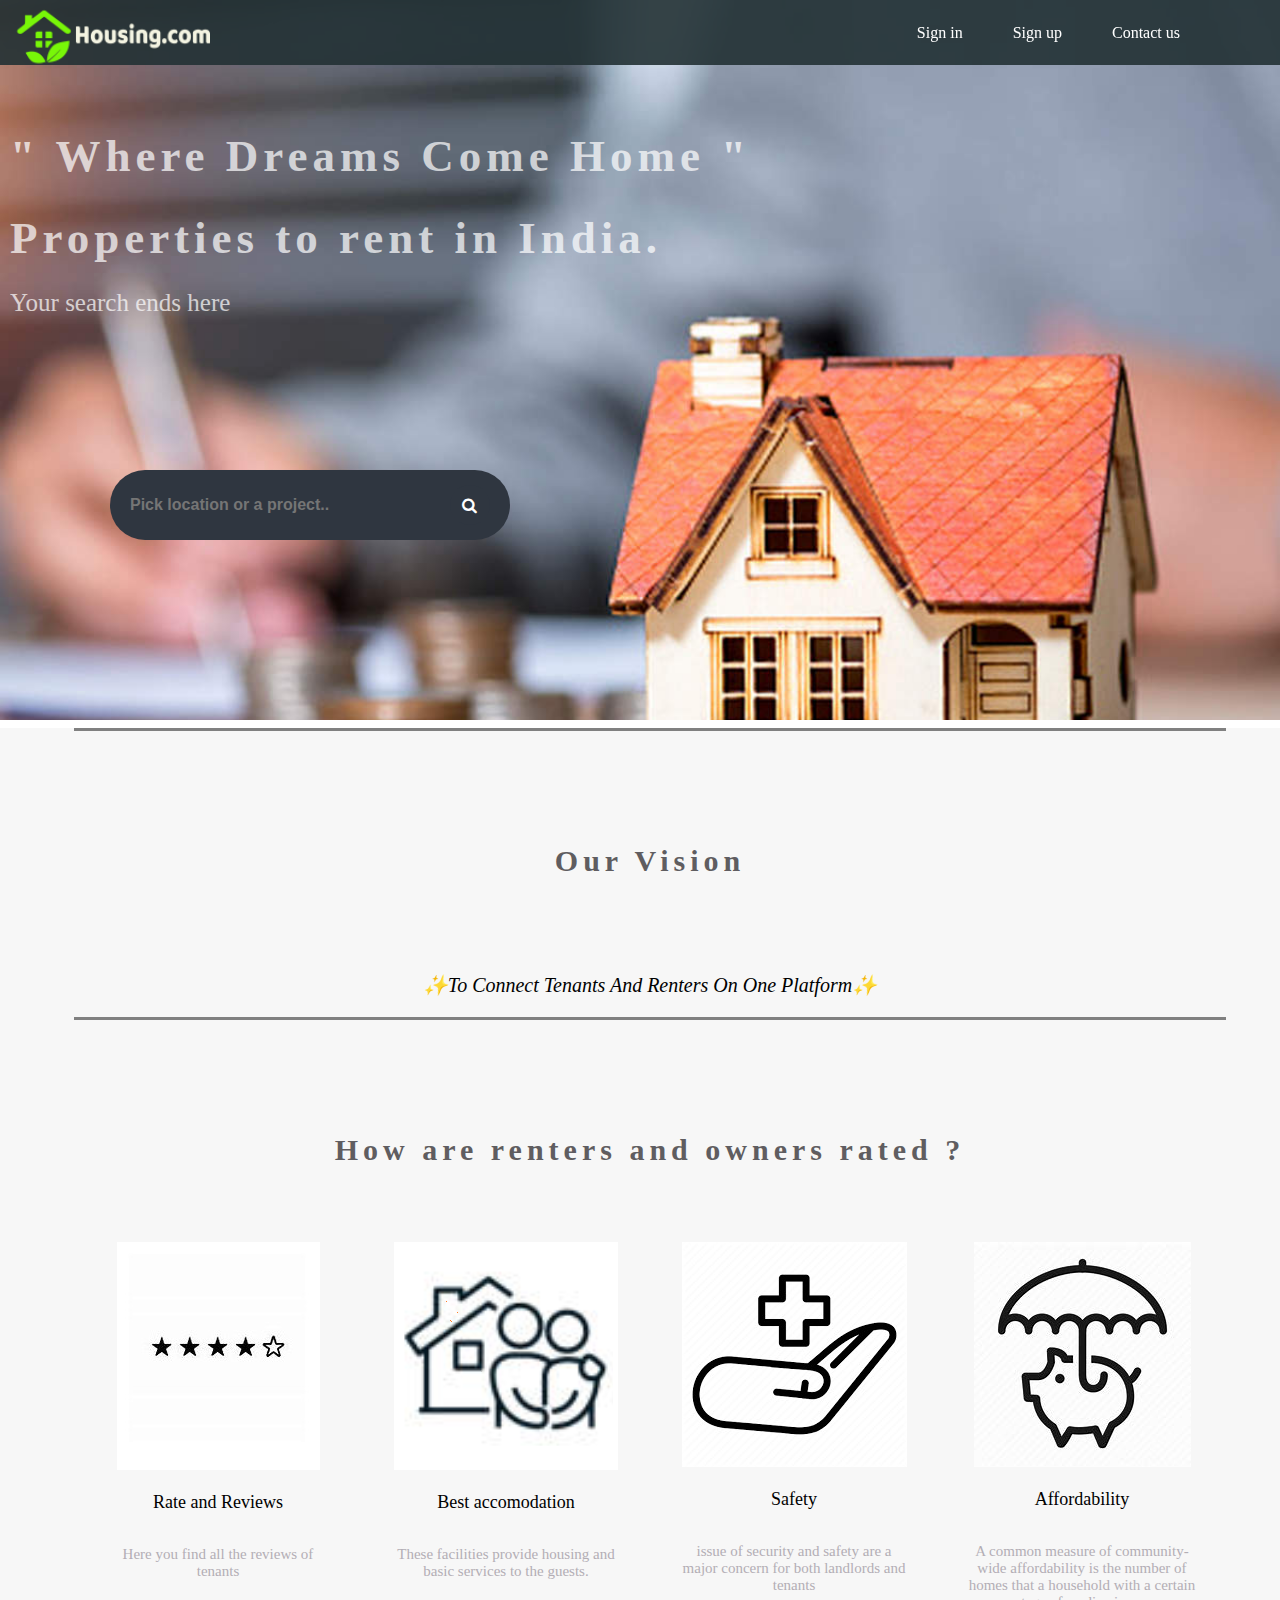
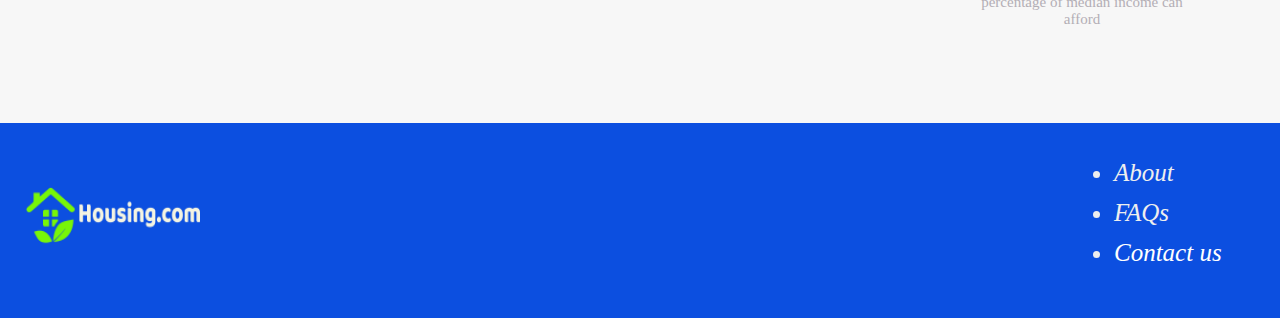
<file: index.html>
<!DOCTYPE html>
<html>

<head>
    <meta charset="utf-8">
    <meta name="viewport" content="width=device-width, initial-scale=1.0">
    <title>Housing.com</title>
    <link rel="stylesheet" href="stylesheet.css">
    <link rel="stylesheet" href="responsive.css">
    <link rel="stylesheet" href="https://maxcdn.bootstrapcdn.com/font-awesome/4.5.0/css/font-awesome.min.css">
    <link rel="stylesheet" href="https://cdnjs.cloudflare.com/ajax/libs/font-awesome/4.7.0/css/font-awesome.min.css">
</head>

<body>
    <header>
        <div class="container">
            <div class="header-left">
                <a href="#"><img class="logo" src="logo1.png"></a>
            </div>
            <div class="header-right">
                <a href="#">Sign in</a>
                <a href="#">Sign up</a>
                <a href="https://mayank3005.github.io/proj1/index.html" target="_blank">Contact us</a>
            </div>
        </div>
    </header>
    <div class="top-wrapper">
        <div class="container">
            <h1>" Where Dreams Come Home "</h1>
            <h1>Properties to rent in India.</h1>
            <p>Your search ends here</p>
            <div class="search-box">
                <input name="" class="search-txt" type="text" placeholder="Pick location or a project..">
                <a class="search-btn" href="#"><i class="fa fa-search"></i></a>
            </div>
        </div>
    </div>
    <div class="lesson-wrapper">
        <div class="container">
            <hr size=5px noshade>
            <div class="heading">
                <h2>Our Vision</h2>
            </div>
            <p class="vision">✨To Connect Tenants And Renters On One Platform✨</p>
            <hr size=5 noshade>
            <div class="heading">
                <h2>How are renters and owners rated ?</h2>
            </div>
            <div class="lessons">
                <div class="lesson">
                    <div class="lesson-icon">
                        <img src="img1.jpeg">
                        <p>Rate and Reviews</p>
                    </div>
                    <p class="text-contents">Here you find all the reviews of tenants </p>
                </div>
                <div class="lesson">
                    <div class="lesson-icon">
                        <img src="img2.png">
                        <p>Best accomodation</p>
                    </div>
                    <p class="text-contents">These facilities provide housing and basic services to the guests.</p>
                </div>
                <div class="lesson">
                    <div class="lesson-icon">
                        <img src="img3.jpeg">
                        <p>Safety</p>
                    </div>
                    <p class="text-contents">issue of security and safety are a major concern for both landlords and tenants</p>
                </div>
                <div class="lesson">
                    <div class="lesson-icon">
                        <img src="img4.jpeg">
                        <p>Affordability</p>
                    </div>
                    <p class="text-contents">A common measure of community-wide affordability is the number of homes that a household with a certain percentage of median income can afford</p>
                </div>
                <div class="clear"></div>
            </div>
        </div>
    </div>

    <footer>
        <div class="footer">
            <div class="footer-logo">
                <img src="logo1.png">
            </div>
            <div class="footer-list">
                <ul>
                    <li>About</li>
                    <li>FAQs</li>
                    <li><a href="https://mayank3005.github.io/proj1/index.html" target="_blank">Contact us</li>
                </ul>
            </div>
        </div>
        </div>
    </footer>
</body>

</html>
</file>
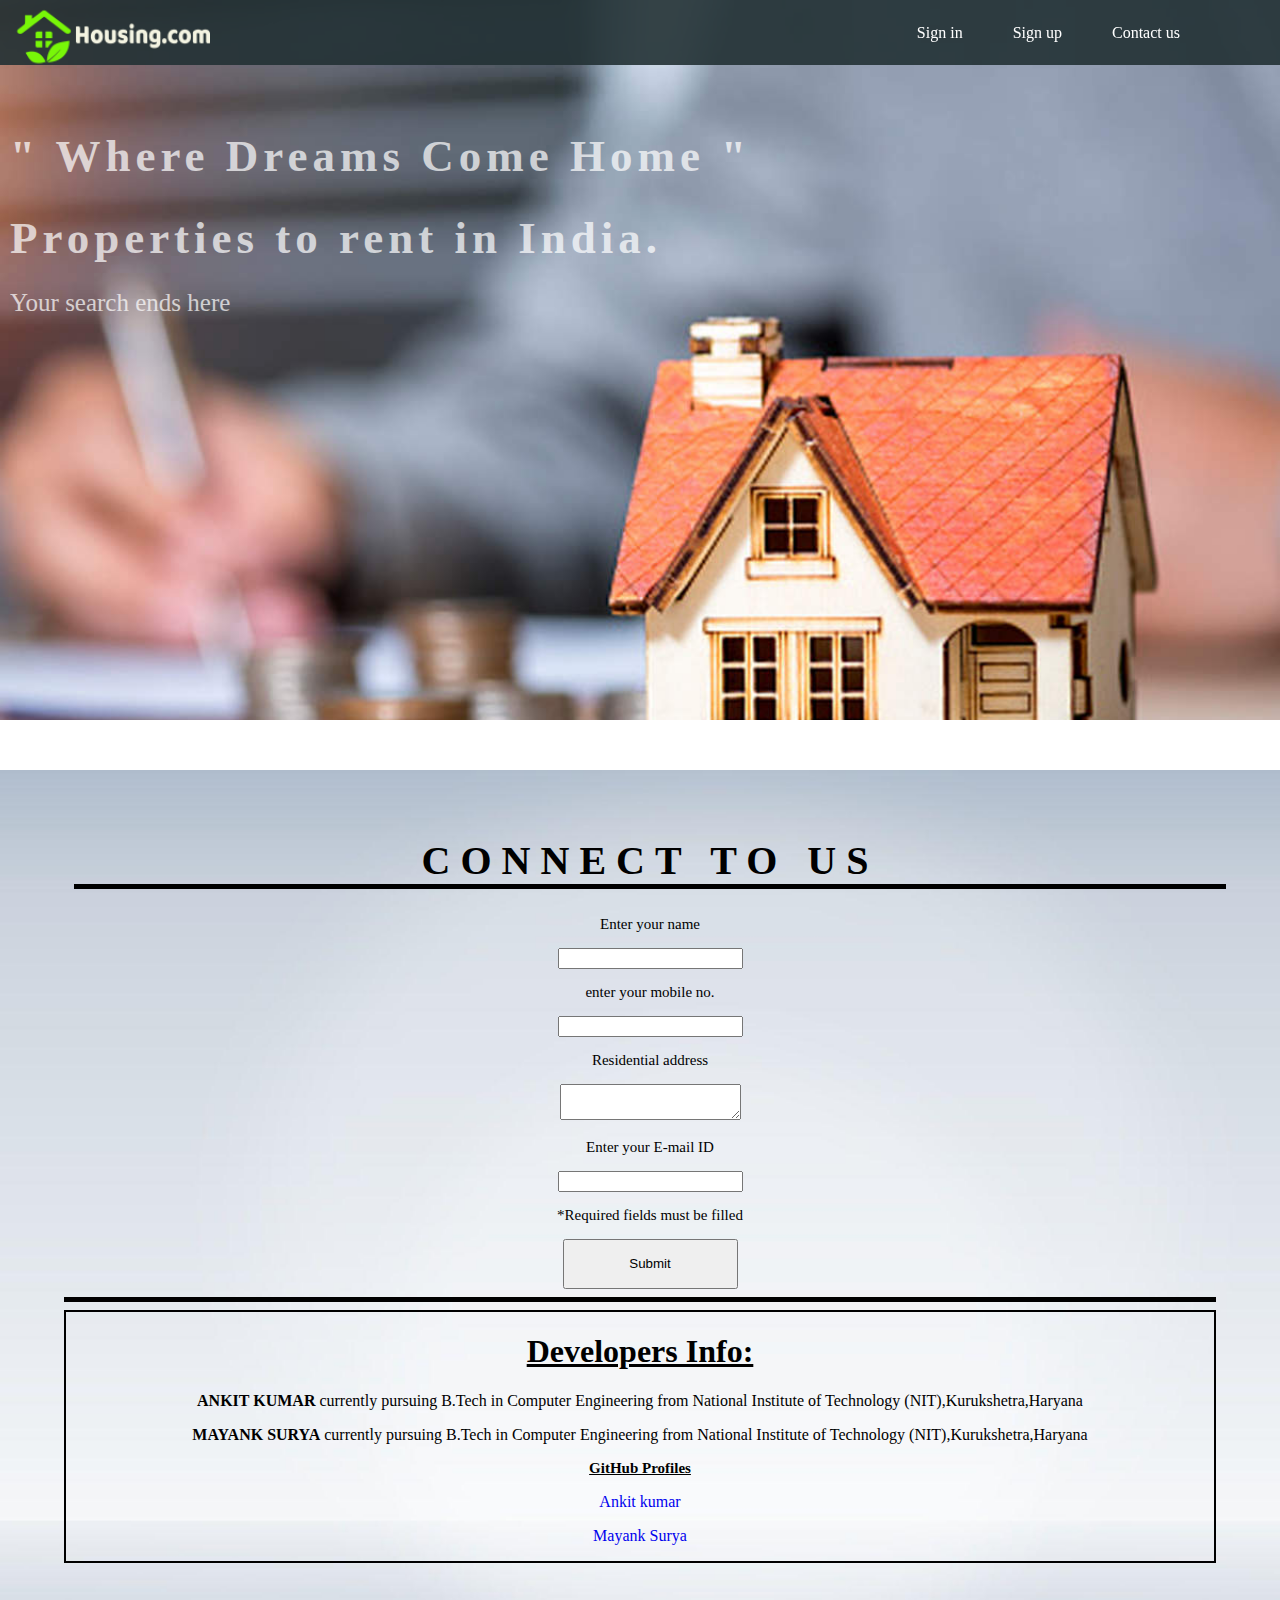
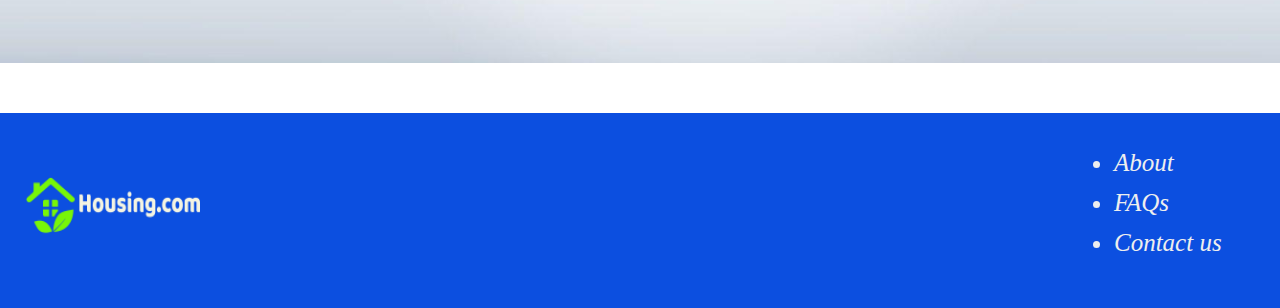
<file: contact.html>
<!DOCTYPE html>
<html>

<head>
    <meta charset="utf-8">
    <meta name="viewport" content="width=device-width, initial-scale=1.0">
    <title>Housing.com/Contact us</title>
    <link rel="stylesheet" href="stylesheet.css">
    <link rel="stylesheet" href="responsive.css">
    <link rel="stylesheet" href="https://maxcdn.bootstrapcdn.com/font-awesome/4.5.0/css/font-awesome.min.css">
    <link rel="stylesheet" href="https://cdnjs.cloudflare.com/ajax/libs/font-awesome/4.7.0/css/font-awesome.min.css">
</head>

<body>
    <header>
        <div class="container">
            <div class="header-left">
                <a href="main.html"><img class="logo" src="logo1.png"></a>
            </div>
            <div class="header-right">
                <a href="#">Sign in</a>
                <a href="#">Sign up</a>
                <a href="#">Contact us</a>
            </div>
        </div>
    </header>
    <div class="top-wrapper">
        <div class="container">
            <h1>" Where Dreams Come Home "</h1>
            <h1>Properties to rent in India.</h1>
            <p>Your search ends here</p>
        </div>
    </div>
    <div class="main">
        <div class="container">
            <h1 class="heading1">CONNECT TO US</h1>
            <div class="top wrappper">
                <div class="form">
                    <p>Enter your name</p>
                    <input>
                    <p>enter your mobile no.</p>
                    <input>
                    <p>Residential address</p>
                    <textarea></textarea>
                    <p>Enter your E-mail ID</p>
                    <input type="email">
                    <p>*Required fields must be filled</p>
                    <input type="submit" class="submit">
                </div>
            </div>
        </div>
        <hr size=7px noshade color="black">
        <div class="team">
            <h1><u>Developers Info:</u></h1>

            <p>
                <b>ANKIT KUMAR</b> currently pursuing B.Tech in Computer Engineering from National Institute of Technology (NIT),Kurukshetra,Haryana</p>
            <p>
                <b>MAYANK SURYA</b> currently pursuing B.Tech in Computer Engineering from National Institute of Technology (NIT),Kurukshetra,Haryana</p>
            <p style="font-size: 15px;"><u><b>GitHub Profiles</b></u></p>
            <p> <a href="https://github.com/ankitk84">Ankit kumar</a></p>
            <p><a href="https://github.com/mayank3005">Mayank Surya</a></p>
        </div>
    </div>

    <footer>
        <div class="footer">
            <div class="footer-logo">
                <img src="logo1.png">
            </div>
            <div class="footer-list">
                <ul>
                    <li>About</li>
                    <li>FAQs</li>
                    <li>Contact us</li>
                </ul>
            </div>
        </div>
        </div>
    </footer>
</body>

</html>
</file>
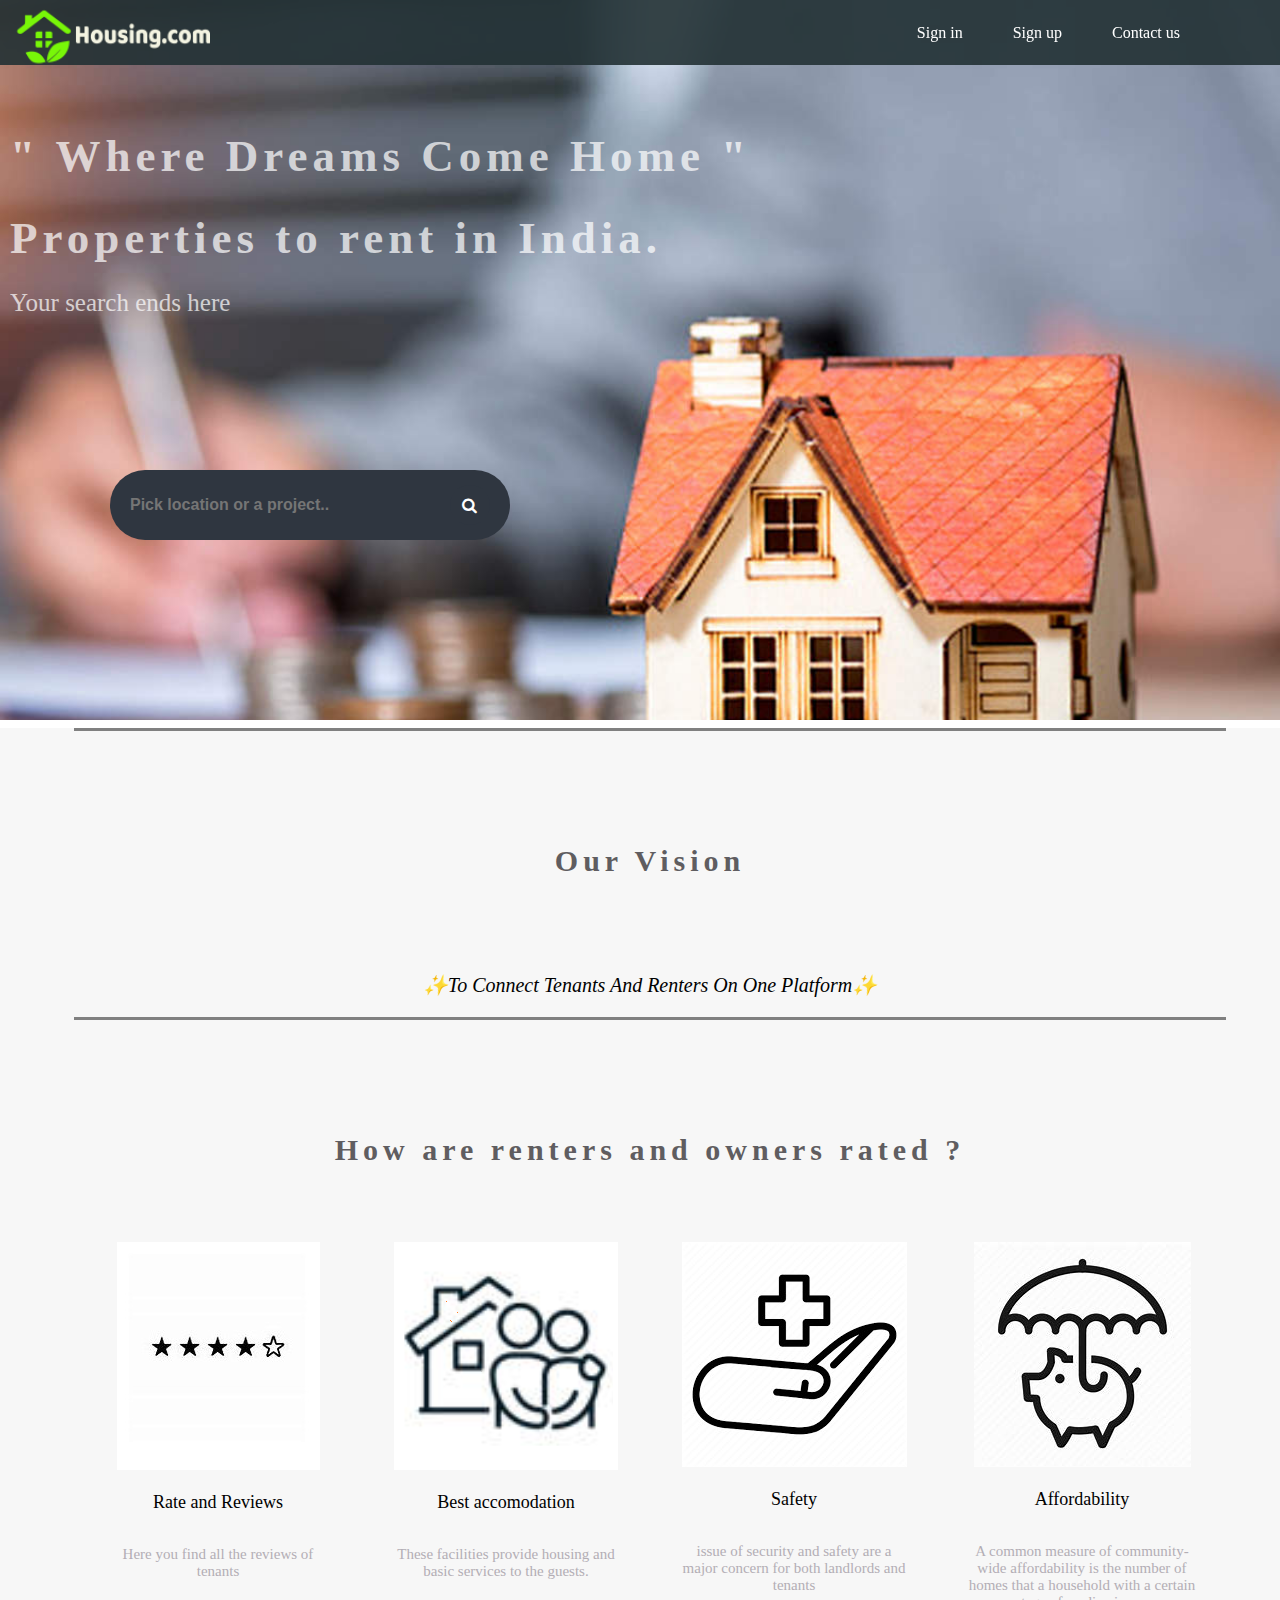
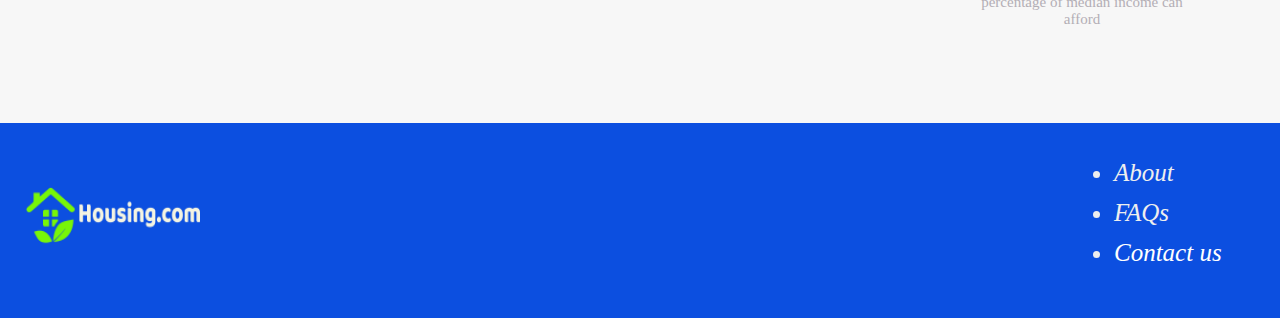
<file: main.html>
<!DOCTYPE html>
<html>

<head>
    <meta charset="utf-8">
    <meta name="viewport" content="width=device-width, initial-scale=1.0">
    <title>Housing.com</title>
    <link rel="stylesheet" href="stylesheet.css">
    <link rel="stylesheet" href="responsive.css">
    <link rel="stylesheet" href="https://maxcdn.bootstrapcdn.com/font-awesome/4.5.0/css/font-awesome.min.css">
    <link rel="stylesheet" href="https://cdnjs.cloudflare.com/ajax/libs/font-awesome/4.7.0/css/font-awesome.min.css">
</head>

<body>
    <header>
        <div class="container">
            <div class="header-left">
                <a href="#"><img class="logo" src="logo1.png"></a>
            </div>
            <div class="header-right">
                <a href="#">Sign in</a>
                <a href="#">Sign up</a>
                <a href="contact.html" target="_blank">Contact us</a>
            </div>
        </div>
    </header>
    <div class="top-wrapper">
        <div class="container">
            <h1>" Where Dreams Come Home "</h1>
            <h1>Properties to rent in India.</h1>
            <p>Your search ends here</p>
            <div class="search-box">
                <input name="" class="search-txt" type="text" placeholder="Pick location or a project..">
                <a class="search-btn" href="#"><i class="fa fa-search"></i></a>
            </div>
        </div>
    </div>
    <div class="lesson-wrapper">
        <div class="container">
            <hr size=5px noshade>
            <div class="heading">
                <h2>Our Vision</h2>
            </div>
            <p class="vision">✨To Connect Tenants And Renters On One Platform✨</p>
            <hr size=5 noshade>
            <div class="heading">
                <h2>How are renters and owners rated ?</h2>
            </div>
            <div class="lessons">
                <div class="lesson">
                    <div class="lesson-icon">
                        <img src="img1.jpeg">
                        <p>Rate and Reviews</p>
                    </div>
                    <p class="text-contents">Here you find all the reviews of tenants </p>
                </div>
                <div class="lesson">
                    <div class="lesson-icon">
                        <img src="img2.png">
                        <p>Best accomodation</p>
                    </div>
                    <p class="text-contents">These facilities provide housing and basic services to the guests.</p>
                </div>
                <div class="lesson">
                    <div class="lesson-icon">
                        <img src="img3.jpeg">
                        <p>Safety</p>
                    </div>
                    <p class="text-contents">issue of security and safety are a major concern for both landlords and tenants</p>
                </div>
                <div class="lesson">
                    <div class="lesson-icon">
                        <img src="img4.jpeg">
                        <p>Affordability</p>
                    </div>
                    <p class="text-contents">A common measure of community-wide affordability is the number of homes that a household with a certain percentage of median income can afford</p>
                </div>
                <div class="clear"></div>
            </div>
        </div>
    </div>

    <footer>
        <div class="footer">
            <div class="footer-logo">
                <img src="logo1.png">
            </div>
            <div class="footer-list">
                <ul>
                    <li>About</li>
                    <li>FAQs</li>
                    <li><a href="contact.html" target="_blank">Contact us</li>
                </ul>
            </div>
        </div>
        </div>
    </footer>
</body>

</html>
</file>
<file: stylesheet.css>
* {
    box-sizing: border-box;
}

body {
    margin: 0;
    font-family: "Lucida Grande";
}

a {
    text-decoration: none;
}

.clear {
    clear: left;
}

.container {
    max-width: 1170px;
    width: 100%;
    padding: 0 0px;
    margin-left: 10px;
    /* margin: 0 auto; */
}

.top-wrapper {
    padding: 100px 0 400px 0;
    background-image: url(img.cms);
    background-size: cover;
    color: white;
}

.top-wrapper h1 {
    opacity: 0.7;
    font-size: 45px;
    letter-spacing: 5px;
    margin-bottom: 10px;
}

.top-wrapper p {
    opacity: 0.7;
    margin-bottom: 3px;
    font-size: 25px;
}

.btn-wrapper {
    text-align: left;
    margin: 20px 0;
}

.search-box {
    position: absolute;
    margin-top: 150px;
    margin-left: 100px;
    background-color: #2f3640;
    height: 70px;
    width: 400px;
    border-radius: 40px;
    padding: 15px 20px;
}

.search-btn {
    color: #e84118;
    float: right;
    width: 40px;
    height: 40px;
    border-radius: 50%;
    background: #2f3640;
    display: flex;
    justify-content: center;
    align-items: center;
    transition: 0.4s;
    color: white;
    cursor: pointer;
}

.search-txt {
    border: none;
    background: none;
    outline: none;
    float: left;
    padding: 0;
    color: rgb(232, 253, 213);
    font-size: 16px;
    transition: 0.4s;
    line-height: 40px;
    width: 300px;
    font-weight: bold;
}

.btn-wrapper p {
    margin: 10px 0;
}

.btn {
    padding: 12px 24px;
    color: white;
    display: inline-block;
    opacity: 0.8;
    border-radius: 4px;
    text-align: center;
}

.btn:hover {
    opacity: 1;
}

.fa {
    margin-right: 1px;
}

header {
    height: 65px;
    width: 100%;
    background-color: rgba(34, 49, 52, 0.9);
    position: fixed;
    top: 0;
    z-index: 10;
}

.logo {
    width: 200px;
    margin-top: 1px;
}

.header-left {
    float: left;
    height: 25px;
}

.header-right {
    float: right;
    margin-right: -25px;
}

.header-right a {
    line-height: 65px;
    padding: 0 25px;
    color: white;
    display: block;
    float: left;
    transition: all 0.5s;
}

.header-right a:hover {
    background-color: rgba(255, 255, 255, 0.3);
}

.lesson-wrapper {
    padding-bottom: 80px;
    padding-left: 5%;
    padding-right: 5%;
    background-color: #f7f7f7;
    text-align: center;
}

.heading {
    padding-top: 80px;
    padding-bottom: 50px;
    color: #5f5d60;
}

.container .heading {
    font-weight: normal;
    font-size: 20px;
    letter-spacing: 5px;
}

.vision {
    font-size: 20px;
    font-style: oblique;
}

.lesson {
    float: left;
    width: 25%;
}

.lesson-icon {
    position: center;
}

.lesson-icon p {
    top: 55%;
    font-size: large;
    width: 100%;
    color: black;
}

.text-contents {
    width: 80%;
    display: inline-block;
    margin-top: 15px;
    font-size: 15px;
    color: #b3aeb5;
}

.heading h3 {
    font-weight: normal;
}

.message-wrapper {
    border-bottom: 1px solid #eee;
    padding-bottom: 80px;
    text-align: center;
}

.message {
    padding: 15px 40px;
    background-color: #5dca88;
    cursor: pointer;
    box-shadow: 0 7px #1a7940;
}

.message:active {
    position: relative;
    top: 7px;
    box-shadow: none;
}

.footer-list a {
    color: white;
}

.main {
    background-image: url(bg.jpg);
    background-size: cover;
    padding-bottom: 100px;
    padding-top: 40px;
    padding-left: 5%;
    padding-right: 5%;
    text-align: center;
    margin-bottom: 50px;
    margin-top: 50px;
}

.heading1 {
    font-size: 40px;
    letter-spacing: 10px;
    border-bottom: 5px solid black;
    border-width: 10%;
}

.form p {
    align-self: center;
    font-size: 15px;
}

.submit {
    height: 50px;
    width: 175px;
    cursor: pointer;
}

.team {
    border: 2px solid black;
}

footer img {
    padding-top: 25px;
    padding-left: 20px;
    width: 200px;
    height: 100px;
    float: left;
}

footer p {
    color: #b3aeb5;
    font-size: 12px;
}

footer {
    padding-top: 5px;
    padding-bottom: 20px;
    background-color: #0c4fe0;
}

.footer-list {
    /* float: initial; */
    margin-left: 50px;
    padding-left: 80%;
    line-height: 40px;
    font-size: 25px;
    font-style: oblique;
    color: #eee
}
</file>
<file: responsive.css>
/* For Tablets */

@media all and (max-width: 1000px) {
    .lesson {
        width: 50%;
        margin-bottom: 50px;
    }
    .top-wrapper h1 {
        font-size: 32px;
    }
    .heading h2 {
        font-size: 20px;
    }
}


/* For Smartphones */

@media all and (max-width: 670px) {
    .lesson {
        width: 100%;
    }
    footer {
        text-align: center;
    }
    .btn {
        width: 100%;
    }
    .facebook {
        margin-bottom: 10px;
    }
    .top-wrapper {
        text-align: left;
    }
    /* Add CSS for header-right */
    .header-right {
        display: none;
    }
    /* Add CSS for menu-icon */
    .menu-icon {
        display: block;
    }
    .top-wrapper h1 {
        font-size: 24px;
        line-height: 36px;
    }
    .top-wrapper p {
        font-size: 14px;
        line-height: 20px;
    }
}
</file>
